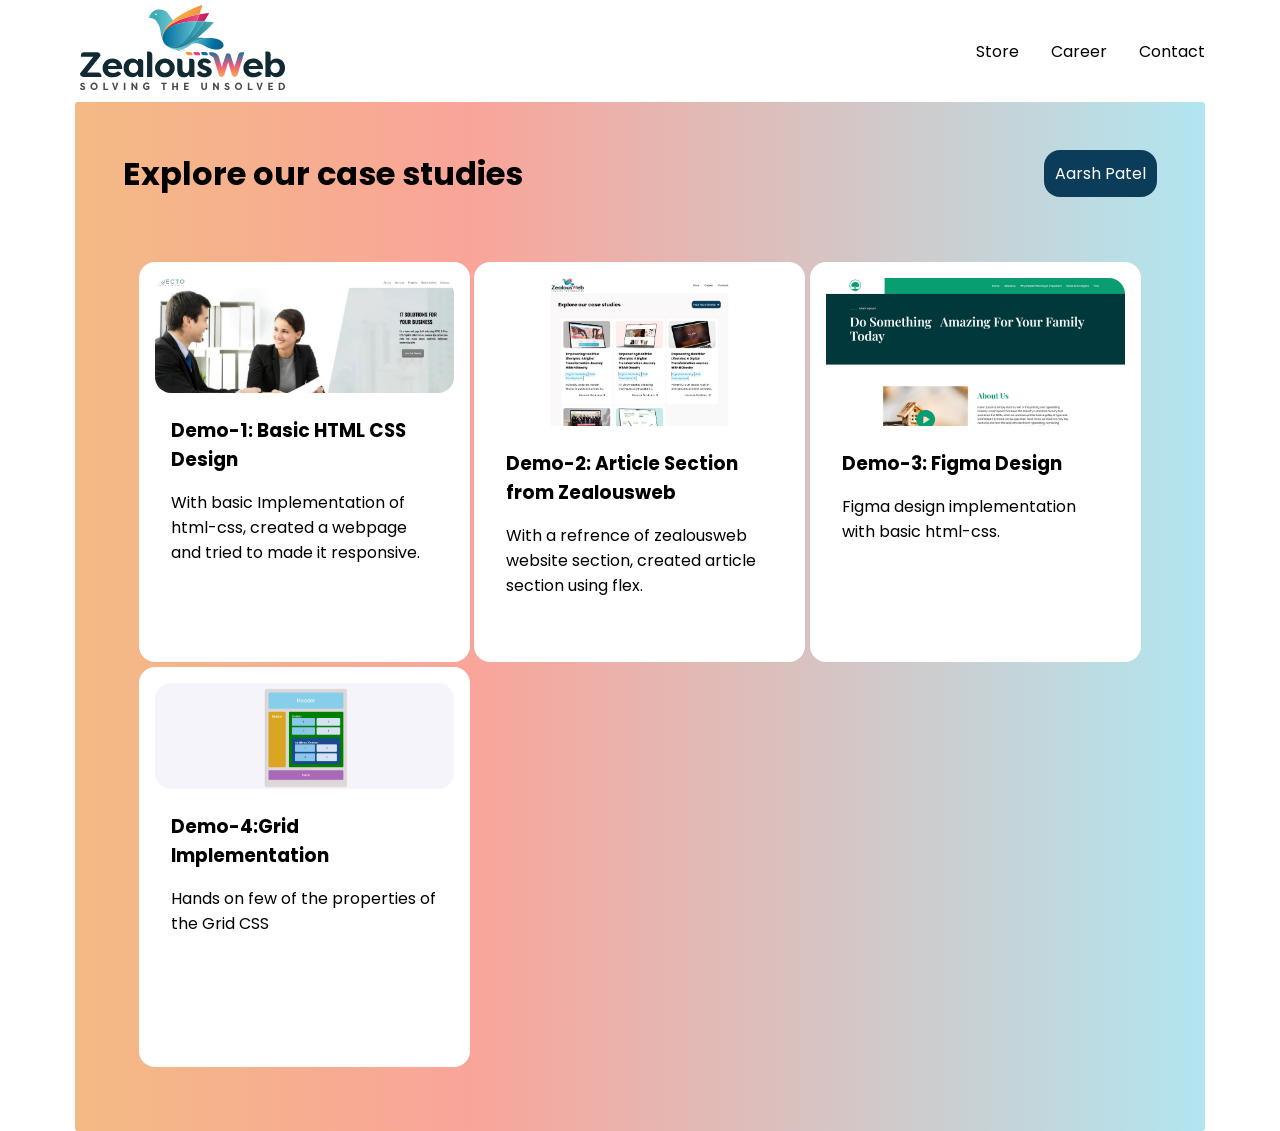
<file: index.html>
<!DOCTYPE html>
<html lang="en">

<head>
    <meta charset="UTF-8">
    <meta name="viewport" content="width=device-width, initial-scale=1.0">
    <title>Aarsh - Demos</title>
    <link rel="stylesheet" href="Assets/CSS/style.css">
    <link rel="stylesheet" href="https://cdnjs.cloudflare.com/ajax/libs/font-awesome/6.7.2/css/all.min.css"
        integrity="sha512-Evv84Mr4kqVGRNSgIGL/F/aIDqQb7xQ2vcrdIwxfjThSH8CSR7PBEakCr51Ck+w+/U6swU2Im1vVX0SVk9ABhg=="
        crossorigin="anonymous" referrerpolicy="no-referrer" />
</head>

<body>
    <div class="wrapper">
        <div class="container">
            <header class="main-header">
                <a href="#"><img src="Assets/Images/zealousweb.svg" alt="zealousweb-logo" class="logo"> </a>
                <ul>
                    <li><a href="#">Store</a></li>
                    <li><a href="#">Career</a></li>
                    <li><a href="#">Contact</a></li>
                </ul>
            </header>
        </div>

        <main class="container">
            <div class=" background">
                <div class="heading">
                    <h1>Explore our case studies</h1>
                    <a href="#">
                        <div class="stories">
                           Aarsh Patel
                        </div>
                    </a>
                </div>
                <div>
                    <div class="card-container">
                        <div class="card">
                            <a href="https://basic-html-css-demo-2-six.vercel.app/"><img src="Assets/Images/Demo1.jpg" alt="img1" width="100%"></a>
                            <div class="content-container">
                                <a href="https://basic-html-css-demo-2-six.vercel.app/">
                                    <h3>Demo-1: Basic HTML CSS Design</h3>
                                </a>
                                <p>With basic Implementation of html-css, created a webpage and tried to made it responsive. </p>
                               
                            </div>
                        </div>

                        <div class="card">
                            <a href="https://basic-html-css-demo-3.vercel.app/"><img src="Assets/Images/Demo2.jpg" alt="img1" width="100%"></a>
                            <div class="content-container">
                                <a href="https://basic-html-css-demo-3.vercel.app/">
                                    <h3>Demo-2: Article Section from Zealousweb</h3>
                                </a>
                                <p> With a refrence of zealousweb website section, created article section using flex.</p>
                               
                            </div>
                        </div>

                        <div class="card">
                            <a href="https://basic-html-css-demo-4.vercel.app/"><img src="Assets/Images/Demo3.jpg" alt="img1" width="100%"></a>
                            <div class="content-container">
                                <a href="https://basic-html-css-demo-4.vercel.app/">
                                    <h3>Demo-3: Figma Design</h3>
                                </a>
                                <p>Figma design implementation with basic html-css.</p>
                                
                            </div>
                        </div>

                        <div class="card">
                            <a href="https://basic-html-css-demo-5-eta.vercel.app/"><img src="Assets/Images/Demo4.jpg" alt="img1"
                                    width="100%"></a>
                            <div class="content-container">
                                <a href="https://basic-html-css-demo-5-eta.vercel.app/">
                                    <h3>Demo-4:Grid Implementation</h3>
                                </a>
                                <p>Hands on few of the properties of the Grid CSS</p>
                                
                            </div>
                        </div>

                        <!-- <div class="card">
                            <a href="#"><img src="Assets/Images/ListBanner-1.webp" alt="img1" width="100%"></a>
                            <div class="content-container">
                                <a href="#">
                                    <h3>Demo-5</h3>
                                </a>
                                <p>nObesity, under Dr. Manish Khaitan's guidance, aimed to boost its online presence and
                                    firmly establish itself as a leading...</p>
                                
                            </div>
                        </div> -->

                    </div>
                </div>
        </main>

        <footer>

        </footer>

    </div>
</body>

</html>
</file>
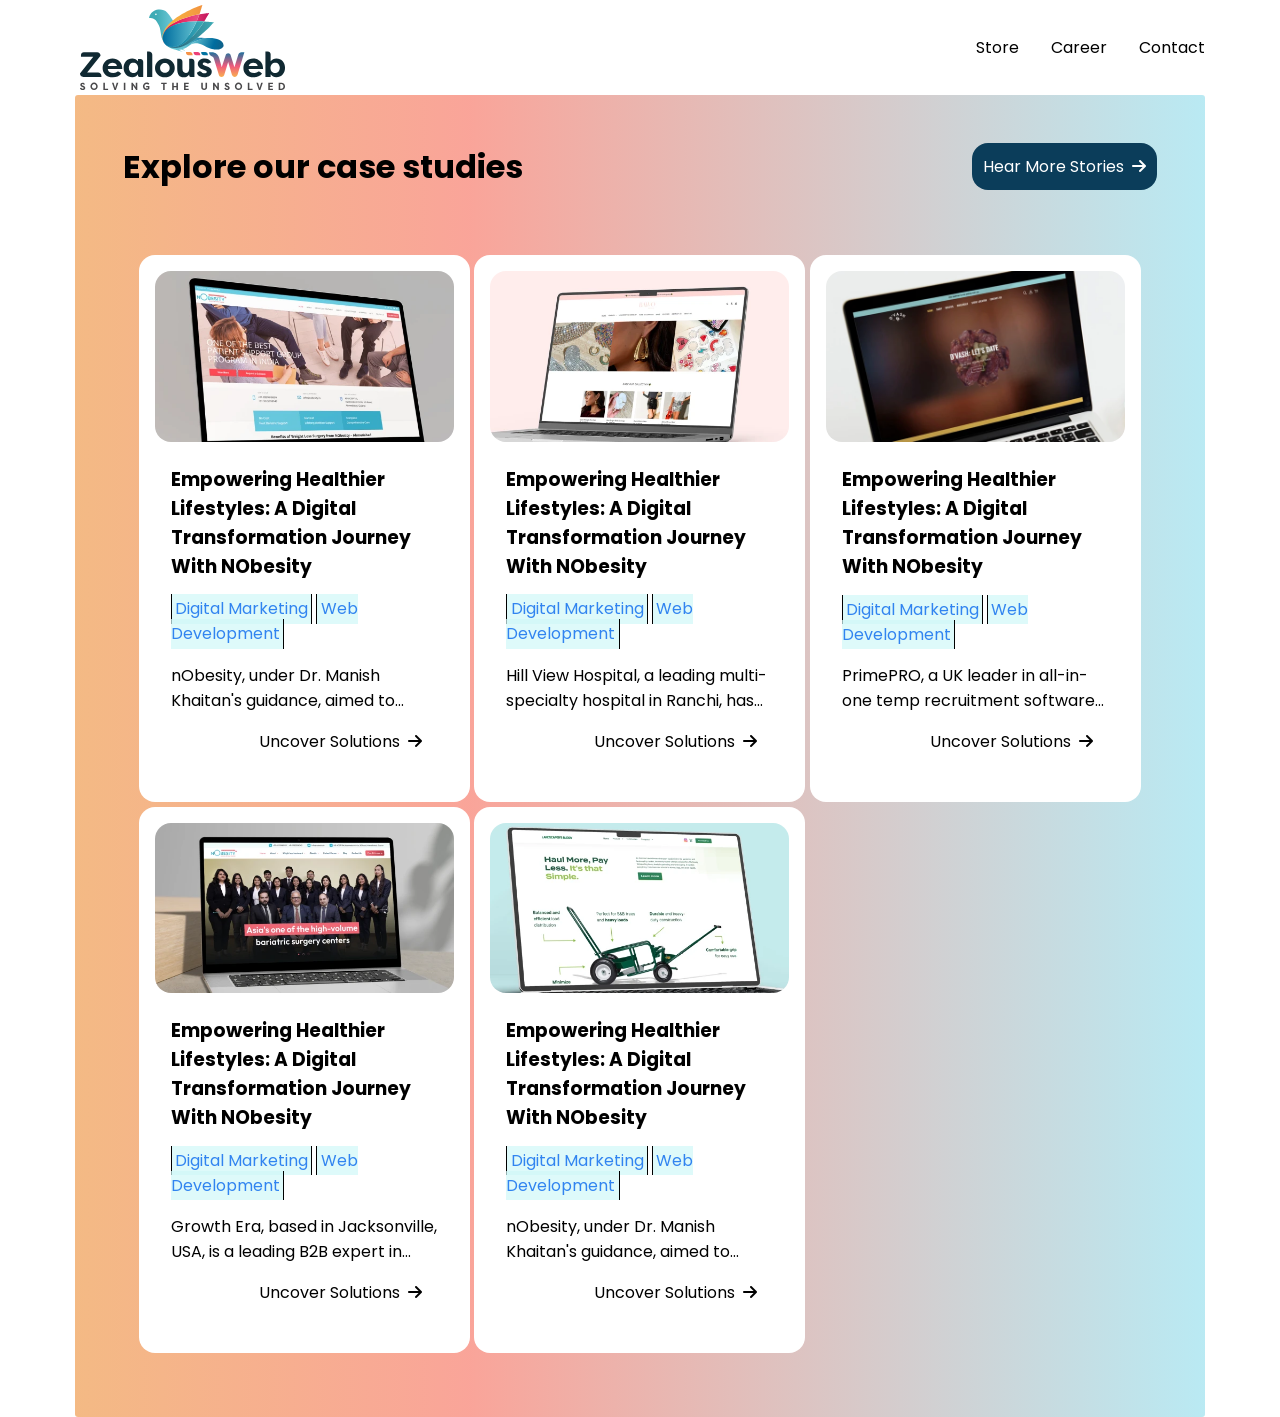
<file: Demo-3/index.html>
<!DOCTYPE html>
<html lang="en">

<head>
    <meta charset="UTF-8">
    <meta name="viewport" content="width=device-width, initial-scale=1.0">
    <title>Demo-3</title>
    <link rel="stylesheet" href="Assets/CSS/style.css">
    <link rel="stylesheet" href="https://cdnjs.cloudflare.com/ajax/libs/font-awesome/6.7.2/css/all.min.css"
        integrity="sha512-Evv84Mr4kqVGRNSgIGL/F/aIDqQb7xQ2vcrdIwxfjThSH8CSR7PBEakCr51Ck+w+/U6swU2Im1vVX0SVk9ABhg=="
        crossorigin="anonymous" referrerpolicy="no-referrer" />
</head>

<body>
    <div class="wrapper">
        <div class="container">
            <header class="main-header">
                <img src="Assets/Images/zealousweb.svg" alt="zealousweb-logo" class="logo">
                <ul>
                    <li><a href="#">Store</a></li>
                    <li><a href="#">Career</a></li>
                    <li><a href="#">Contact</a></li>
                </ul>
            </header>
        </div>

        <main class="container">
            <div class=" background">
                <div class="heading">
                    <h1>Explore our case studies</h1>
                    <a href="#">
                        <div class="stories">
                            Hear More Stories &nbsp;<i class="fa-solid fa-arrow-right"></i>
                        </div>
                    </a>
                </div>
                <div>
                    <div class="card-container">
                        <div class="card">
                            <a href="#"><img src="Assets/Images/Nobesity-ListBanner.webp" alt="img1" width="100%"></a>
                            <div class="content-container">
                                <a href="#"><h3>Empowering Healthier Lifestyles: A Digital Transformation Journey With NObesity</h3></a>
                                <span>Digital Marketing</span>
                                <span>Web Development</span>
                                
                                <p>nObesity, under Dr. Manish Khaitan's guidance, aimed to boost its online presence and
                                    firmly establish itself as a leading gsdufid yhdeidow hw8idruo9we 8ideuderi
                                    8yudr39deui 8y9iu</p>
                                    <div class="link-holder">
                                        <a href="#"> Uncover Solutions &nbsp;<i class="fa-solid fa-arrow-right"></i></a>
                                    </div>
                            </div>
                        </div>

                        <div class="card">
                            <a href="#"><img src="Assets/Images/Bawo-ListBanner.webp" alt="img1" width="100%"></a>
                            <div class="content-container">
                                <a href="#"> <h3>Empowering Healthier Lifestyles: A Digital Transformation Journey With NObesity</h3></a>
                                <span>Digital Marketing</span>
                                <span>Web Development</span>
                                <p>Hill View Hospital, a leading multi-specialty hospital in Ranchi, has been at the
                                    forefront of providing quality healthcare...</p>
                                    <div class="link-holder">
                                        <a href="#"> Uncover Solutions &nbsp;<i class="fa-solid fa-arrow-right"></i></a>
                                    </div>
                            </div>
                        </div>

                        <div class="card">
                            <a href="#"><img src="Assets/Images/Listing-Banner.webp" alt="img1" width="100%"></a>
                            <div class="content-container">
                                <a href="#"><h3>Empowering Healthier Lifestyles: A Digital Transformation Journey With NObesity</h3></a>
                                <span>Digital Marketing</span>
                                <span>Web Development</span>
                                <p>PrimePRO, a UK leader in all-in-one temp recruitment software (SaaS), automates the
                                    entire recruitment process, streamlining everything from candidate onboarding to
                                    payroll. Their...</p>
                                    <div class="link-holder">
                                        <a href="#"> Uncover Solutions &nbsp;<i class="fa-solid fa-arrow-right"></i></a>
                                    </div>
                            </div>
                        </div>

                        <div class="card">
                            <a href="#"><img src="Assets/Images/Nobesity-ListBanner (1).webp" alt="img1" width="100%"></a>
                            <div class="content-container">
                                <a href="#"><h3>Empowering Healthier Lifestyles: A Digital Transformation Journey With NObesity
                                </h3></a>
                                <span>Digital Marketing</span>
                                <span>Web Development</span>
                                <p>Growth Era, based in Jacksonville, USA, is a leading B2B expert in outbound lead
                                    generation and sales development. Catering to...</p>
                                    <div class="link-holder">
                                        <a href="#"> Uncover Solutions &nbsp;<i class="fa-solid fa-arrow-right"></i></a>
                                    </div>
                            </div>
                        </div>

                        <div class="card">
                            <a href="#"><img src="Assets/Images/ListBanner-1.webp" alt="img1" width="100%"></a>
                            <div class="content-container">
                                <a href="#"><h3>Empowering Healthier Lifestyles: A Digital Transformation Journey With NObesity</h3></a>
                                <span>Digital Marketing</span>
                                <span>Web Development</span>
                                <p>nObesity, under Dr. Manish Khaitan's guidance, aimed to boost its online presence and
                                    firmly establish itself as a leading...</p>
                                    <div class="link-holder">
                                        <a href="#"> Uncover Solutions &nbsp;<i class="fa-solid fa-arrow-right"></i></a>
                                    </div>
                            </div>
                        </div>

                    </div>
                </div>
        </main>

        <footer>

        </footer>

    </div>
</body>

</html>
</file>
<file: Assets/CSS/style.css>
@import url("https://fonts.googleapis.com/css2?family=Poppins:ital,wght@0,100;0,200;0,300;0,400;0,500;0,600;0,700;0,800;0,900;1,100;1,200;1,300;1,400;1,500;1,600;1,700;1,800;1,900&display=swap");

* {
    margin: 0;
    padding: 0;
    box-sizing: border-box;
    font-family: "Poppins", "Sans Serif";
}

/* HEADER SECTION*/

.container {
    display: flex;
    max-width: 1170px;
    padding-left: 20px;
    padding-right: 20px;
    margin-right: auto;
    margin-left: auto;
}

.main-header {
    display: flex;
    /* flex-wrap: wrap; */
    background: white;
    width: 100%;
    justify-content: space-between;
    align-items: center;
}

.container ul {
    display: flex;
    gap: 2rem;
    list-style: none;
}

.container a {
    text-decoration: none;
    color: white;
}

.main-header a {
    text-decoration: none;
    color: black;
}

.container a:hover {
    text-decoration: underline;
}

.background {
    border-radius: 3px;
    padding: 3rem;
    width: 100%;
    /* background-color: #e9f2ed; */
    /* background: linear-gradient(90deg, rgb(154, 149, 250) 0%, rgb(82, 82, 216) 35%, rgb(140, 233, 252) 100%); */
    /* background: linear-gradient(90deg, rgb(243, 181, 124) 0%, rgb(245, 129, 114) 35%, rgb(90, 168, 184) 100%); */
    background: linear-gradient(90deg,rgba(243, 181, 124, 0.938) 0%, rgba(248, 140, 126, 0.788) 35%, rgba(98, 203, 224, 0.493) 100%);
}

.background a {
    color: white;
}

.heading {
    display: flex;
    justify-content: space-between;
    margin-bottom: 4rem;
}

.stories {
    background-color: rgb(11, 61, 90);
    padding: 0.7rem;
    border-radius: 1rem;
}

.stories:hover {
    background-color: rgb(255, 115, 0);
}

.flex {
    display: flex;
}

.flex-column {
    display: flex;
    flex-direction: column;
}

.card-container {
    display: flex;
    flex-wrap: wrap;
    margin: 1rem;
    gap: 0.3rem;
    align-items: flex-start;
}

.card {
    background: white;
    border-radius: 1rem;
    width: 33%;
    height: 25rem;
    padding: 1rem;
}

.card img {
    border-radius: 1rem;

}

.card span {
    background-color: rgba(210, 248, 248, 0.719);
    border-right: 1px solid black;
    border-left: 1px solid black;
    margin-bottom: 1rem;
    padding: 0.2rem;
    color: rgb(49, 132, 240);
}

.content-container {
    padding: 1rem;
}

.content-container:hover {
    border-radius: 1rem;
}

img:hover{
    transform: scale(1.05);
}
.content-container a {
    color: black;
    text-decoration: none;
}

.content-container p {
    margin-top: 1rem;
    overflow: hidden;
   

}

.content-container h3 {
    margin-bottom: 1rem;
}

.link-holder {
    display: flex;
    justify-content: flex-end;
    padding: 1rem;
}

.link-holder a {
    color: black;
}

.link-holder a:hover {
    color: blue;
    text-decoration: none;
}

@media (min-width:850px) and (max-width:1125px) {
    .card {
        width: 49%;
    }
    body{
        font-size: 0.9rem;;
    }
}
@media (max-width:850px) {
    body{
        font-size: 0.8rem;;
    }
    .card {
        width: 100%;
    }
}
@media (max-width:465px) {
    body{
        font-size: 0.7rem;;
    }
    .main-header{
        display: flex;
        flex-direction: column;
        gap:1rem;
        margin-bottom: 1rem;
    }
}
</file>
<file: Demo-3/Assets/CSS/style.css>
@import url("https://fonts.googleapis.com/css2?family=Poppins:ital,wght@0,100;0,200;0,300;0,400;0,500;0,600;0,700;0,800;0,900;1,100;1,200;1,300;1,400;1,500;1,600;1,700;1,800;1,900&display=swap");

* {
    margin: 0;
    padding: 0;
    box-sizing: border-box;
    font-family: "Poppins", "Sans Serif";
}

body {}

/* HEADER SECTION*/

.container {
    display: flex;
    max-width: 1170px;
    padding-left: 20px;
    padding-right: 20px;
    margin-right: auto;
    margin-left: auto;
}

.main-header {
    display: flex;
    /* flex-wrap: wrap; */
    background: white;
    width: 100%;
    justify-content: space-between;
    align-items: center;
}

.container ul {
    display: flex;
    gap: 2rem;
    list-style: none;
}

.container a {
    text-decoration: none;
    color: white;
}

.main-header a {
    text-decoration: none;
    color: black;
}

.container a:hover {
    text-decoration: underline;
}

.background {
    border-radius: 3px;
    padding: 3rem;
    width: 100%;
    /* background-color: #e9f2ed; */
    /* background: linear-gradient(90deg, rgb(154, 149, 250) 0%, rgb(82, 82, 216) 35%, rgb(140, 233, 252) 100%); */
    /* background: linear-gradient(90deg, rgb(243, 181, 124) 0%, rgb(245, 129, 114) 35%, rgb(90, 168, 184) 100%); */
    background: linear-gradient(90deg,rgba(243, 181, 124, 0.938) 0%, rgba(248, 140, 126, 0.788) 35%, rgba(114, 212, 231, 0.493) 100%);

}

.background a {
    color: white;
}

.heading {
    display: flex;
    justify-content: space-between;
    margin-bottom: 4rem;
}

.heading a {}

.stories {
    background-color: rgb(11, 61, 90);
    padding: 0.7rem;
    border-radius: 1rem;
}

.stories:hover {
    background-color: rgb(255, 115, 0);
}

.flex {
    display: flex;
}

.flex-column {
    display: flex;
    flex-direction: column;
}

.card-container {
    display: flex;
    flex-wrap: wrap;
    margin: 1rem;
    gap: 0.3rem;
    align-items: flex-start;
}

.card {
    background: white;
    border-radius: 1rem;
    width: 33%;

    padding: 1rem;
}

.card img {
    border-radius: 1rem;

}

.card span {
    background-color: rgba(210, 248, 248, 0.719);
    border-right: 1px solid black;
    border-left: 1px solid black;
    margin-bottom: 1rem;
    padding: 0.2rem;
    color: rgb(49, 132, 240);
}

.content-container {
    padding: 1rem;
}

.content-container:hover {
    border-left: 1px solid rgba(177, 173, 173, 0.651);
    border-right: 1px solid rgba(177, 173, 173, 0.651);
    border-bottom: 1px solid rgba(177, 173, 173, 0.651);
    border-radius: 1rem;
}

.content-container a {
    color: black;
    text-decoration: none;
}

.content-container p {
    margin-top: 1rem;

    overflow: hidden;
    display: -webkit-box;
    -webkit-box-orient: vertical;
    -webkit-line-clamp: 2;

}

.content-container h3 {
    margin-bottom: 1rem;
    ;
}

.link-holder {
    display: flex;
    justify-content: flex-end;
    padding: 1rem;
}

.link-holder a {
    color: black;
}

.link-holder a:hover {
    color: blue;
    text-decoration: none;
}

@media (min-width:850px) and (max-width:1125px) {
    .card {
        width: 49%;
    }
    body{
        font-size: 0.9rem;;
    }
}
@media (max-width:850px) {
    body{
        font-size: 0.8rem;;
    }
    .card {
        width: 100%;
    }
}
@media (max-width:465px) {
    body{
        font-size: 0.7rem;;
    }
    .main-header{
        display: flex;
        flex-direction: column;
        gap:1rem;
        margin-bottom: 1rem;
    }
    .main-header ul{
        
    }
}
</file>
